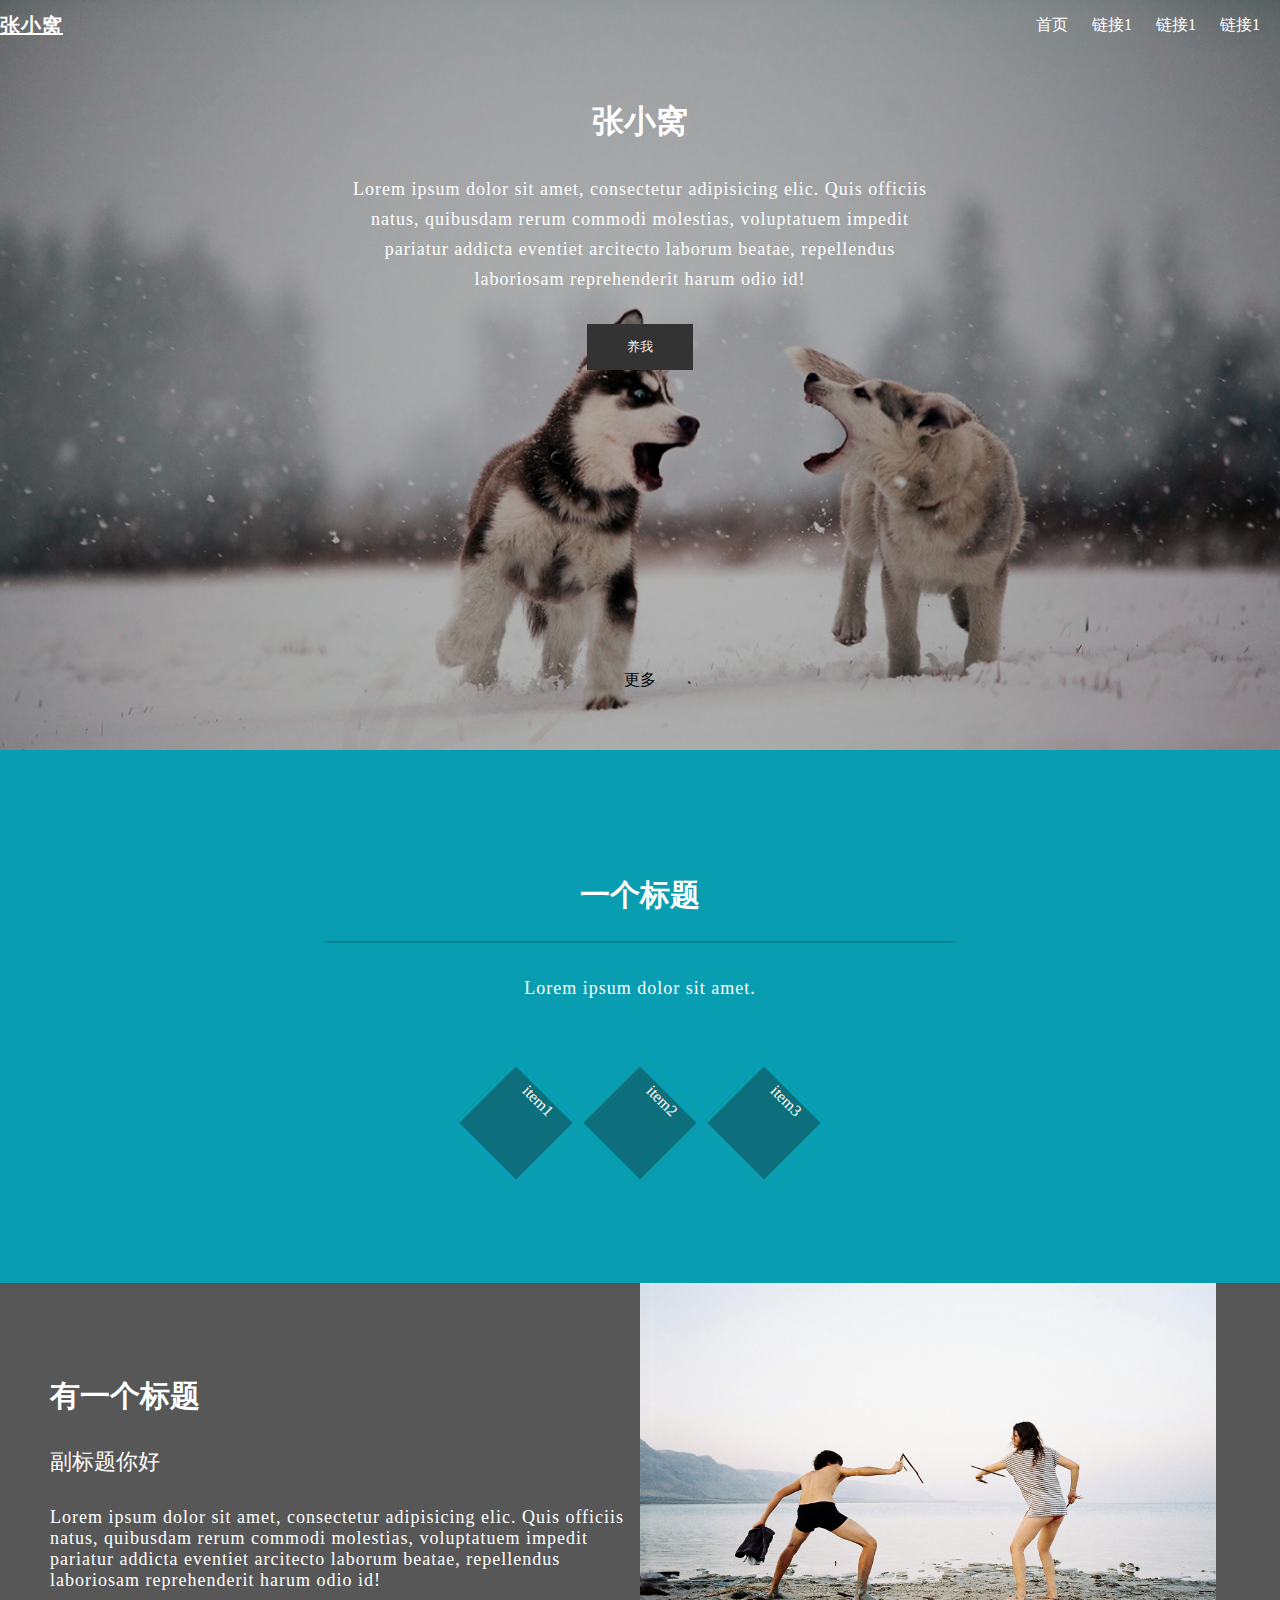
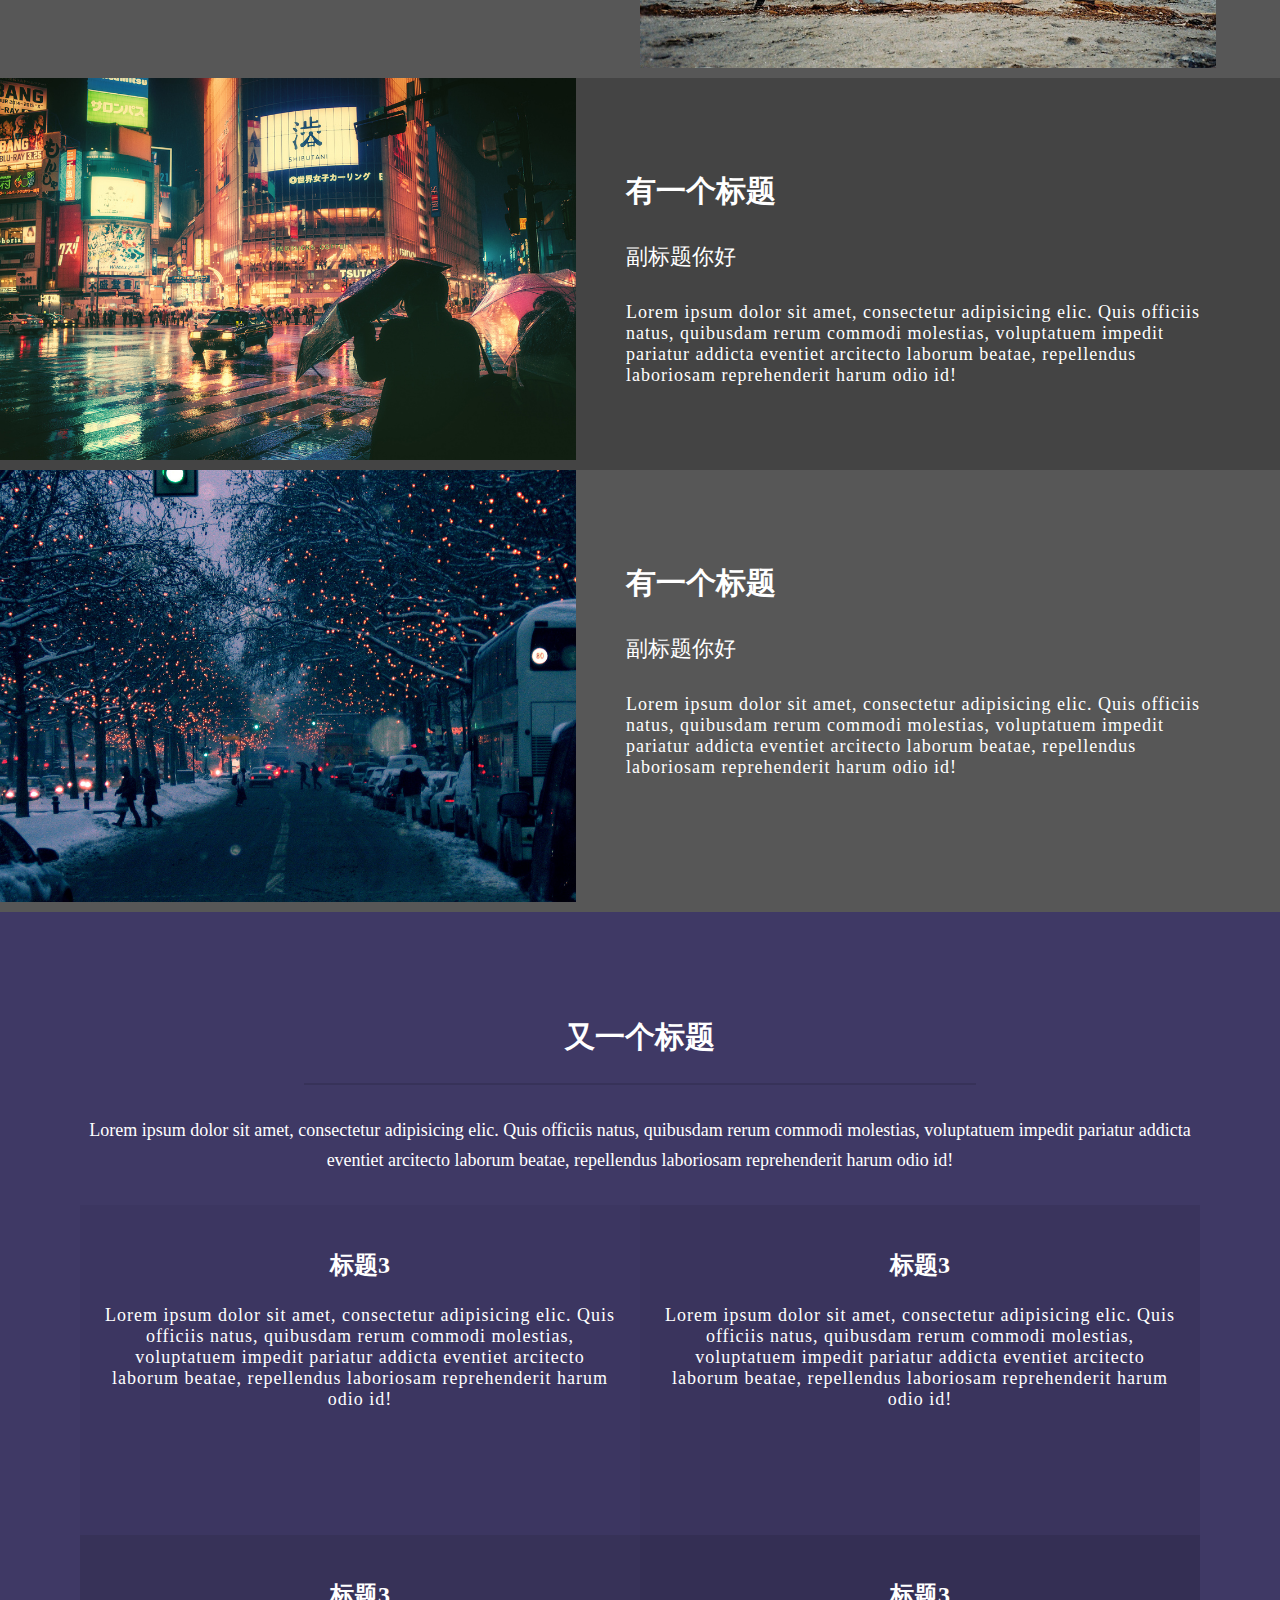
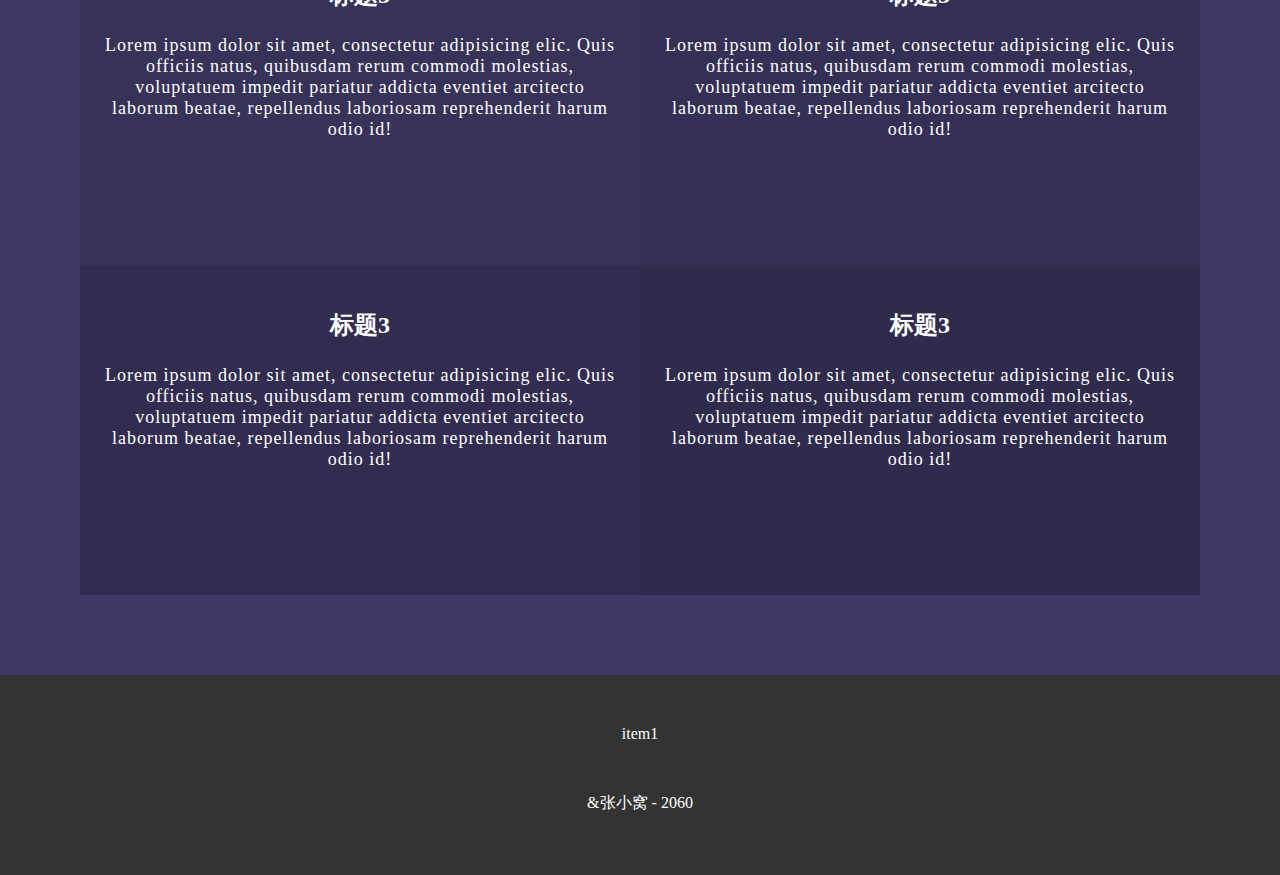
<file: index.html>
<!DOCTYPE html>
<html>
	
	<head>
		<meta charset="utf-8" />
		<title>HTML5和CSS3扁平化风格博客</title>
	    <!--<link rel="stylesheet" href="css/Normalize.css" />-->
	    <link rel="stylesheet" href="css/main.css" />
		<style>
		
			
		</style>
	</head>
	<body>
<div class="main-wrapper">
			<!--页头开始        -->
		<header>
			<nav>
					<div class="logo"><a href="#">张小窝</a></div>
				<ul>
				
					<li><a href="#" class="active">首页</a></li>
					<li><a href="#">链接1</a></li>
					<li><a href="#">链接1</a></li>
					<li><a href="#">链接1</a></li>
				</ul>
			</nav>
			<div id="banner">
				<div class="inner">
					<h1>张小窝</h1>
					<p class="sub-heading">	Lorem ipsum dolor sit amet, consectetur adipisicing elic. Quis officiis natus, quibusdam rerum commodi molestias, voluptatuem impedit pariatur addicta eventiet arcitecto laborum beatae, repellendus laboriosam reprehenderit harum odio id!</p>
					<button>养我</button>
					<div class="more">
						更多
					</div>
				</div>
			</div>
		</header>
		<!--内容开始        -->
		<div class="content">
			<section class="green-section">
				<div class="wrapper">
					<div>
						<h2>一个标题</h2>
						<div class="hr"></div>
						<p class="sub-heading">Lorem ipsum dolor sit amet.</p>
					</div>
					<div class="icon-group">
						<span class="icon">item1</span>
						<span class="icon">item2</span>
						<span class="icon">item3</span>
					</div>
				</div>
		    </section>
			<section class="gray-seciton">
				<div class="article-preview">
				
					<div class="text-section">
						<h2>有一个标题</h2>
						<div class="sub-heading">
							副标题你好
						</div>
						<p>Lorem ipsum dolor sit amet, consectetur adipisicing elic. Quis officiis natus, quibusdam rerum commodi molestias, voluptatuem impedit pariatur addicta eventiet arcitecto laborum beatae, repellendus laboriosam reprehenderit harum odio id!</p>
					
					</div>
					
						<div class="img-section">
						<img src="img/pic01.jpg"/>
					</div>
				</div>
		    	<div class="article-preview">
					<div class="img-section">
						<img src="img/pic02.jpg"/>
					</div>
					<div class="text-section">
						<h2>有一个标题</h2>
						<div class="sub-heading">
							副标题你好
						</div>
						<p>Lorem ipsum dolor sit amet, consectetur adipisicing elic. Quis officiis natus, quibusdam rerum commodi molestias, voluptatuem impedit pariatur addicta eventiet arcitecto laborum beatae, repellendus laboriosam reprehenderit harum odio id!</p>
					
					</div>
				</div>
				<div class="article-preview">
					<div class="img-section">
						<img src="img/pic03.jpg"/>
					</div>
					<div class="text-section">
						<h2>有一个标题</h2>
						<div class="sub-heading">
							副标题你好
						</div>
						<p>Lorem ipsum dolor sit amet, consectetur adipisicing elic. Quis officiis natus, quibusdam rerum commodi molestias, voluptatuem impedit pariatur addicta eventiet arcitecto laborum beatae, repellendus laboriosam reprehenderit harum odio id!</p>
					
					</div>
				</div>
			</section>
			<section class="purple-section">
				<div class="heading-wrapper">
					<h2>又一个标题</h2>
					<div class="hr"></div>
					<div class="sub-heading">Lorem ipsum dolor sit amet, consectetur adipisicing elic. Quis officiis natus, quibusdam rerum commodi molestias, voluptatuem impedit pariatur addicta eventiet arcitecto laborum beatae, repellendus laboriosam reprehenderit harum odio id!</div>
					
					<div class="card-group clearfix">
						<div class="card">
							<h3>标题3</h3>
							<p>Lorem ipsum dolor sit amet, consectetur adipisicing elic. Quis officiis natus, quibusdam rerum commodi molestias, voluptatuem impedit pariatur addicta eventiet arcitecto laborum beatae, repellendus laboriosam reprehenderit harum odio id!</p>
						</div>
						<div class="card">
							<h3>标题3</h3>
							<p>Lorem ipsum dolor sit amet, consectetur adipisicing elic. Quis officiis natus, quibusdam rerum commodi molestias, voluptatuem impedit pariatur addicta eventiet arcitecto laborum beatae, repellendus laboriosam reprehenderit harum odio id!</p>
						</div>
						<div class="card">
							<h3>标题3</h3>
							<p>Lorem ipsum dolor sit amet, consectetur adipisicing elic. Quis officiis natus, quibusdam rerum commodi molestias, voluptatuem impedit pariatur addicta eventiet arcitecto laborum beatae, repellendus laboriosam reprehenderit harum odio id!</p>
						</div>
						<div class="card">
							<h3>标题3</h3>
							<p>Lorem ipsum dolor sit amet, consectetur adipisicing elic. Quis officiis natus, quibusdam rerum commodi molestias, voluptatuem impedit pariatur addicta eventiet arcitecto laborum beatae, repellendus laboriosam reprehenderit harum odio id!</p>
						</div>
							<div class="card">
							<h3>标题3</h3>
							<p>Lorem ipsum dolor sit amet, consectetur adipisicing elic. Quis officiis natus, quibusdam rerum commodi molestias, voluptatuem impedit pariatur addicta eventiet arcitecto laborum beatae, repellendus laboriosam reprehenderit harum odio id!</p>
						</div>
						<div class="card">
							<h3>标题3</h3>
							<p>Lorem ipsum dolor sit amet, consectetur adipisicing elic. Quis officiis natus, quibusdam rerum commodi molestias, voluptatuem impedit pariatur addicta eventiet arcitecto laborum beatae, repellendus laboriosam reprehenderit harum odio id!</p>
						</div>
					</div>
				</div>
			</section>
		</div>
		<!--        	页脚开始        -->
		<footer>
			<ul  class="share-group">
		     <li>
		     	item1
		     </li>
			</ul>
			<div class="copy">
				&张小窝 - 2060
			</div>
		</footer>
	</div>
	
	</body>
</html>
</file>
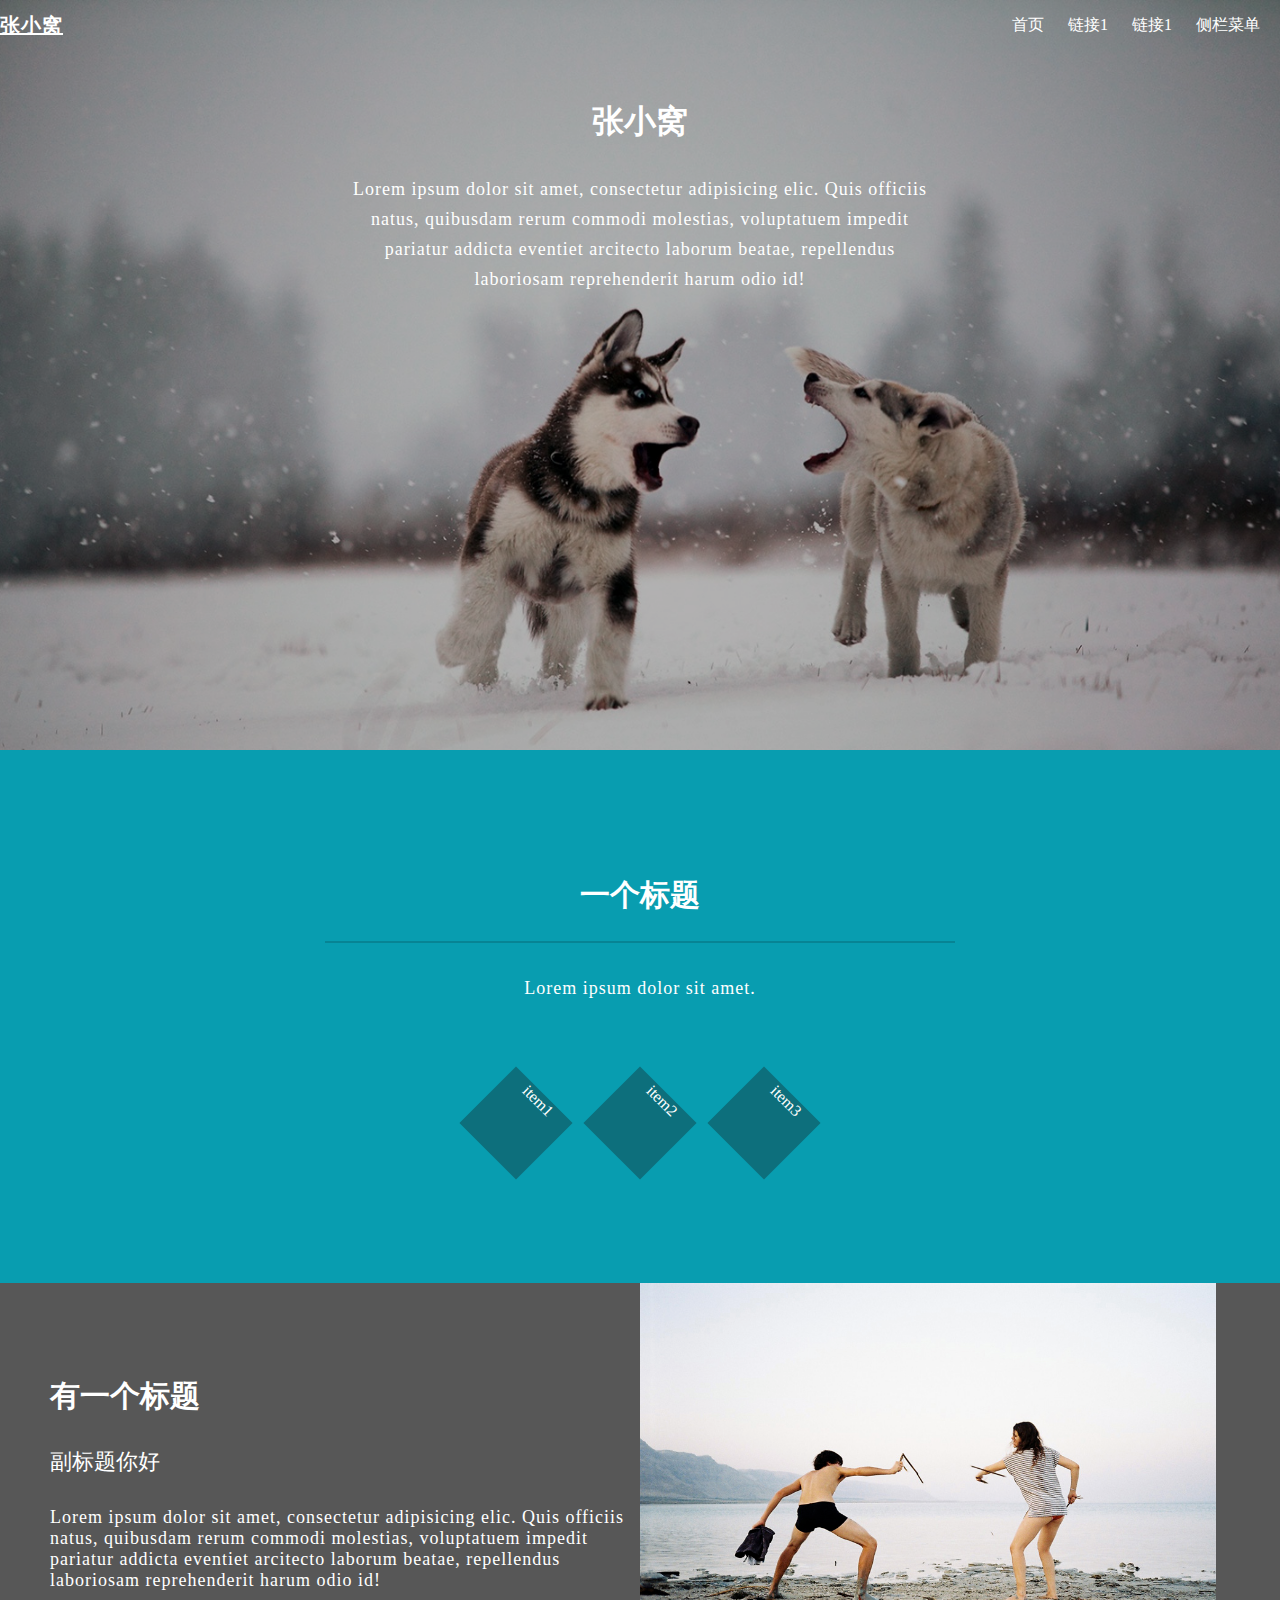
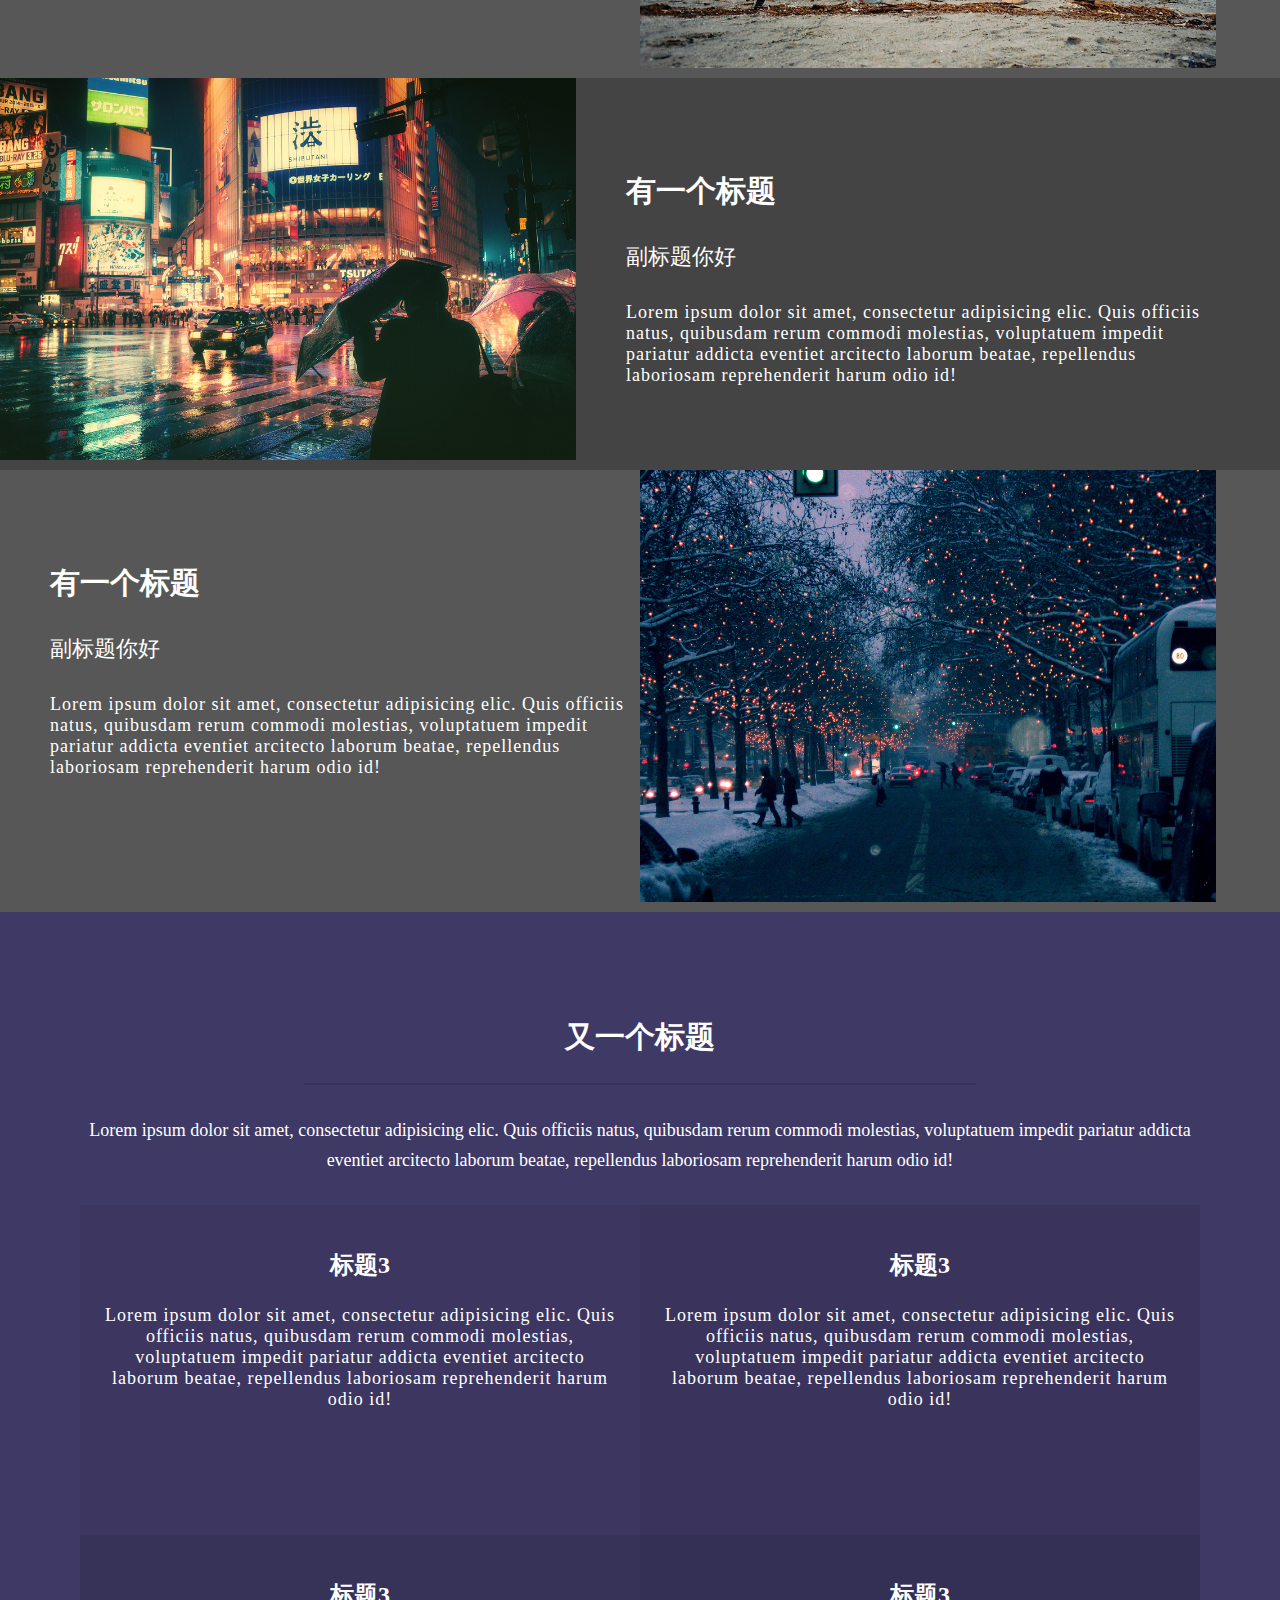
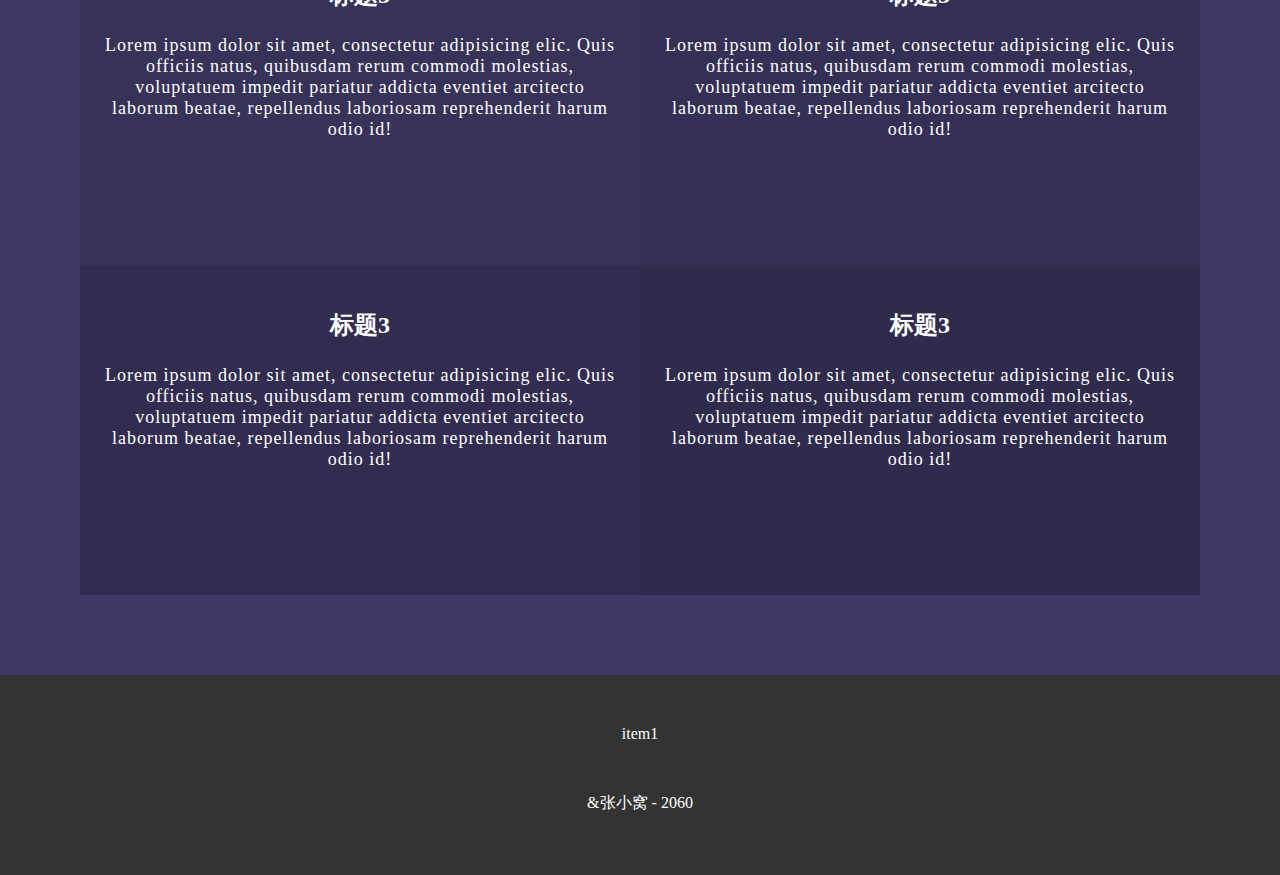
<file: article.html>
<!DOCTYPE html>
<html>

	<head>
		<meta charset="utf-8" />
		<title>文章-标题一</title>
		<!--<link rel="stylesheet" href="css/Normalize.css" />-->
		<link rel="stylesheet" href="css/main.css" />
		<style>

		</style>
	</head>

	<body>
		<div class="main-wrapper article">
			<!--页头开始        -->
			<header>
				<nav>
					<div class="logo">
						<a href="#">张小窝</a>
					</div>
					<ul>

						<li>
							<a href="#" class="active">首页</a>
						</li>
						<li>
							<a href="#">链接1</a>
						</li>
						<li>
							<a href="#">链接1</a>
						</li>
						<li id="sidebar_trigger">
							<a href="#">侧栏菜单</a>
						</li>
					</ul>
				</nav>
				<div id="banner">
					<div class="inner">
						<h1>张小窝</h1>
						<p class="sub-heading"> Lorem ipsum dolor sit amet, consectetur adipisicing elic. Quis officiis natus, quibusdam rerum commodi molestias, voluptatuem impedit pariatur addicta eventiet arcitecto laborum beatae, repellendus laboriosam reprehenderit harum odio id!</p>
					
					</div>
				</div>
			</header>
			<!--内容开始        -->
			<div class="content">
				<section class="green-section">
					<div class="wrapper">
						<div>
							<h2>一个标题</h2>
							<div class="hr"></div>
							<p class="sub-heading">Lorem ipsum dolor sit amet.</p>
						</div>
						<div class="icon-group">
							<span class="icon">item1</span>
							<span class="icon">item2</span>
							<span class="icon">item3</span>
						</div>
					</div>
				</section>
				<section class="gray-seciton">
					<div class="article-preview">
						<div class="text-section">
							<h2>有一个标题</h2>
							<div class="sub-heading">
								副标题你好
							</div>
							<p>Lorem ipsum dolor sit amet, consectetur adipisicing elic. Quis officiis natus, quibusdam rerum commodi molestias, voluptatuem impedit pariatur addicta eventiet arcitecto laborum beatae, repellendus laboriosam reprehenderit harum odio id!</p>

						</div>

						<div class="img-section">
							<img src="img/pic01.jpg" />
						</div>
					</div>
					<div class="article-preview">
						<div class="img-section">
							<img src="img/pic02.jpg" />
						</div>
						<div class="text-section">
							<h2>有一个标题</h2>
							<div class="sub-heading">
								副标题你好
							</div>
							<p>Lorem ipsum dolor sit amet, consectetur adipisicing elic. Quis officiis natus, quibusdam rerum commodi molestias, voluptatuem impedit pariatur addicta eventiet arcitecto laborum beatae, repellendus laboriosam reprehenderit harum odio id!</p>

						</div>
					</div>
					<div class="article-preview">

						<div class="text-section">
							<h2>有一个标题</h2>
							<div class="sub-heading">
								副标题你好
							</div>
							<p>Lorem ipsum dolor sit amet, consectetur adipisicing elic. Quis officiis natus, quibusdam rerum commodi molestias, voluptatuem impedit pariatur addicta eventiet arcitecto laborum beatae, repellendus laboriosam reprehenderit harum odio id!</p>

						</div>
						<div class="img-section">
							<img src="img/pic03.jpg" />
						</div>
					</div>
				</section>
				<section class="purple-section">
					<div class="heading-wrapper">
						<h2>又一个标题</h2>
						<div class="hr"></div>
						<div class="sub-heading">Lorem ipsum dolor sit amet, consectetur adipisicing elic. Quis officiis natus, quibusdam rerum commodi molestias, voluptatuem impedit pariatur addicta eventiet arcitecto laborum beatae, repellendus laboriosam reprehenderit harum odio id!</div>

						<div class="card-group clearfix">
							<div class="card">
								<h3>标题3</h3>
								<p>Lorem ipsum dolor sit amet, consectetur adipisicing elic. Quis officiis natus, quibusdam rerum commodi molestias, voluptatuem impedit pariatur addicta eventiet arcitecto laborum beatae, repellendus laboriosam reprehenderit harum odio id!</p>
							</div>
							<div class="card">
								<h3>标题3</h3>
								<p>Lorem ipsum dolor sit amet, consectetur adipisicing elic. Quis officiis natus, quibusdam rerum commodi molestias, voluptatuem impedit pariatur addicta eventiet arcitecto laborum beatae, repellendus laboriosam reprehenderit harum odio id!</p>
							</div>
							<div class="card">
								<h3>标题3</h3>
								<p>Lorem ipsum dolor sit amet, consectetur adipisicing elic. Quis officiis natus, quibusdam rerum commodi molestias, voluptatuem impedit pariatur addicta eventiet arcitecto laborum beatae, repellendus laboriosam reprehenderit harum odio id!</p>
							</div>
							<div class="card">
								<h3>标题3</h3>
								<p>Lorem ipsum dolor sit amet, consectetur adipisicing elic. Quis officiis natus, quibusdam rerum commodi molestias, voluptatuem impedit pariatur addicta eventiet arcitecto laborum beatae, repellendus laboriosam reprehenderit harum odio id!</p>
							</div>
							<div class="card">
								<h3>标题3</h3>
								<p>Lorem ipsum dolor sit amet, consectetur adipisicing elic. Quis officiis natus, quibusdam rerum commodi molestias, voluptatuem impedit pariatur addicta eventiet arcitecto laborum beatae, repellendus laboriosam reprehenderit harum odio id!</p>
							</div>
							<div class="card">
								<h3>标题3</h3>
								<p>Lorem ipsum dolor sit amet, consectetur adipisicing elic. Quis officiis natus, quibusdam rerum commodi molestias, voluptatuem impedit pariatur addicta eventiet arcitecto laborum beatae, repellendus laboriosam reprehenderit harum odio id!</p>
							</div>
						</div>
					</div>
				</section>
			</div>
			<!--        	页脚开始        -->
			<footer>
				<ul class="share-group">
					<li>
						item1
					</li>
				</ul>
				<div class="copy">
					&张小窝 - 2060
				</div>
			</footer>
		</div>
		<div class="mask">
			
		</div>
		<div class="sidebar">
			<ul>
			<li><a href="">item1</a></li>
			<li><a href="">item2</a></li>
			<li><a href="">item4</a></li>
			<li><a href="">item5</a></li>
			<li><a href="">item6</a></li>
			</ul>
		</div>
		
		<button class="back-to-top">
			返回顶部
		</button>
        <script type="text/javascript" src="js/jquery-1.11.2.min.js" ></script>
        <script type="text/javascript" src="js/main.js" ></script>
	</body>

</html>
</file>
<file: css/main.css>
body
{
	margin: 0;padding: 0;
}
nav 
{
	background: transparent;
	height: 50px;
}

header
{
	background: rgba(0,0,0,0.3);
}
#banner
{
	background:transparent;
	height: 700px;
}
.clearfix:after
{
	content:"";
	display: block;
	clear: both;
}
nav ul {
	list-style: none;
	margin: 0;
	float: right;
}

nav ul li,
nav .logo {
	display: inline-block;
	line-height: 50px;
	margin-right: 20px;
}

nav ul li a {
	line-height: 50px;
	text-decoration: none;
	display: inline-block;
	height: inherit;
	color: #fff;
}

nav ul li.logo {
	float: left;
	padding: 10px;
}

#banner .inner {
	max-width: 600px;
	text-align: center;
	margin: 0 auto;
	position: relative;
	top: 50px;
}

#banner .inner h1 {
	color: white;
	margin: 0;
}


button {
	border: none;
	background: #333;
	color: #eee;
	font-weight: 500;
}

#banner button {
	padding: 14px 40px;
}

#banner .inner .more {
	margin-top: 300px;	
}

.sub-heading {
	line-height: 30px;
	margin:30px 0;
}

.logo {
	font-size: 20px;
	font-weight: 700;
	letter-spacing: 1px;
}

.logo a {
	color: #fff;
}

.hr {
	width: 100%;
	height: 2px;
	margin: 20px auto;	
}

.green-section {
	text-align: center;
	background: #089DB0;
	color: #fff;
	padding: 100px 0;
}

.green-section .hr {
	background: #078494;
	width: 60%;
}

.green-section .icon-group{
	
	margin-top: 60px;
}
.green-section .icon-group .icon
{
	display: inline-block;
	width: 80px;
	height: 80px;
	background: #0D6F7C;
	transform: rotate(45deg);
	margin:20px;
	}

.wrapper {
	max-width: 1050px;
	margin: 0 auto;
}

h2 {
	font-size: 30px;
}
h3{
	font-size: 24px;
}

p
{
	font-size: 18px;
	letter-spacing: 1px;
	color: white;
}
ul
{
	margin: 0;
}

.article h1
{
	
}

.sub-heading {
	font-size: 18px;
}

.gray-section{
	background: #2S2F34;
	color: #fff;
}

.img-section
{
	width: 45%;	
}
.img-section img{		
	width: 100%;
}

.gray-section .text-section
{
	width: 55%;		
	height: 100px;
}

.article-preview > div
{
	float: left;
	font-size: 0;
}

.article-preview:nth-child(odd)
{
	background-color: rgb(255,255,255,0.1);
}

.article-preview:after
{
	content:"";
	display: block;
	clear: both;
	margin-bottom: 10px;
}
.text-section
{
	position: relative;
	top:68px;
	left:50px;
	width: 50%;
	color: white;
}

.text-section > div 
{
	max-width:90%;
}

.text-section h2{
	margin-bottom: 20px;
}

.text-section .sub-heading
{
	font-size:22px;
	margin-top: :0;
}

.text-section p{
	font-size:18px;
	letter-spacing: 1px;
}

.text-section > * 
{
	max-width: 90%;
}

.purple-section
{
	padding: 80px;;
	background: #3f3965;
	color: #fff;
}

.purple-section .heading-wrapper
{
	text-align: center;
}

.purple-section .hr
{
	background: #373259;
	width: 60%;
}

.card
{
	float: left;
	width: 50%;
	min-height: 330px;
	padding: 20px;
	-webkit-box-sizing:border-box ;
	-moz-box-sizing: border-box;
	box-sizing: border-box;
	
}
.card:first-child
{
	background: rgba(0,0,0,0.04);
}
.card:nth-child(2)
{
	background: rgba(0,0,0,0.08);
}
.card:nth-child(3)
{
	background: rgba(0,0,0,0.12);
}
.card:nth-child(4)
{
	background: rgba(0,0,0,0.16);
}
.card:nth-child(5)
{
	background: rgba(0,0,0,0.20);
}
.card:nth-child(6)
{
	background: rgba(0,0,0,0.24);
}

footer
{
	background: #333;
	color: #fff;
	min-height: 200px;
	text-align: center;
}

ul.share-group
{
	display: block;
	width: 1080px;
	margin: 0 auto;
	padding: 40px;
}

.share-group li
{
	display: inline-block;
	padding: 10px;
}
.copy
{
	padding-bottom: 10px;
}

.main-wrapper
{
	background: #444 url(../img/banner.jpg);
	background-attachment: fixed;
	background-repeat: no-repeat;
	background-size: cover;
	background-position: center center;
}

.mask
{
	position: fixed;
	top:0;
	bottom: 0;
	right: 0;
	left: 0;
	background: rgba(0,0,0,0.3);
	display: none;
}
.sidebar
{	
	position: fixed;
	top: 0;
	right: -300px;
	bottom: 0;
	width: 300px;
	background: #333;	
	padding: 20px 0px;
	transition:right 0.5s;
}

.sidebar ul
{
	list-style: none;
	padding: 0;
	margin: 0;
}

.sidebar ul a
{
	padding: 10px 30px;
	display: inline-block;
	color: #fff;
	width: 100%;
	text-decoration: none;
}
.sidebar ul a:hover
{
	background: #444;
}

.back-to-top
{
	position: fixed;
	bottom: 30px;
	right: 30px;
	border:1px solid #888;
}
</file>
